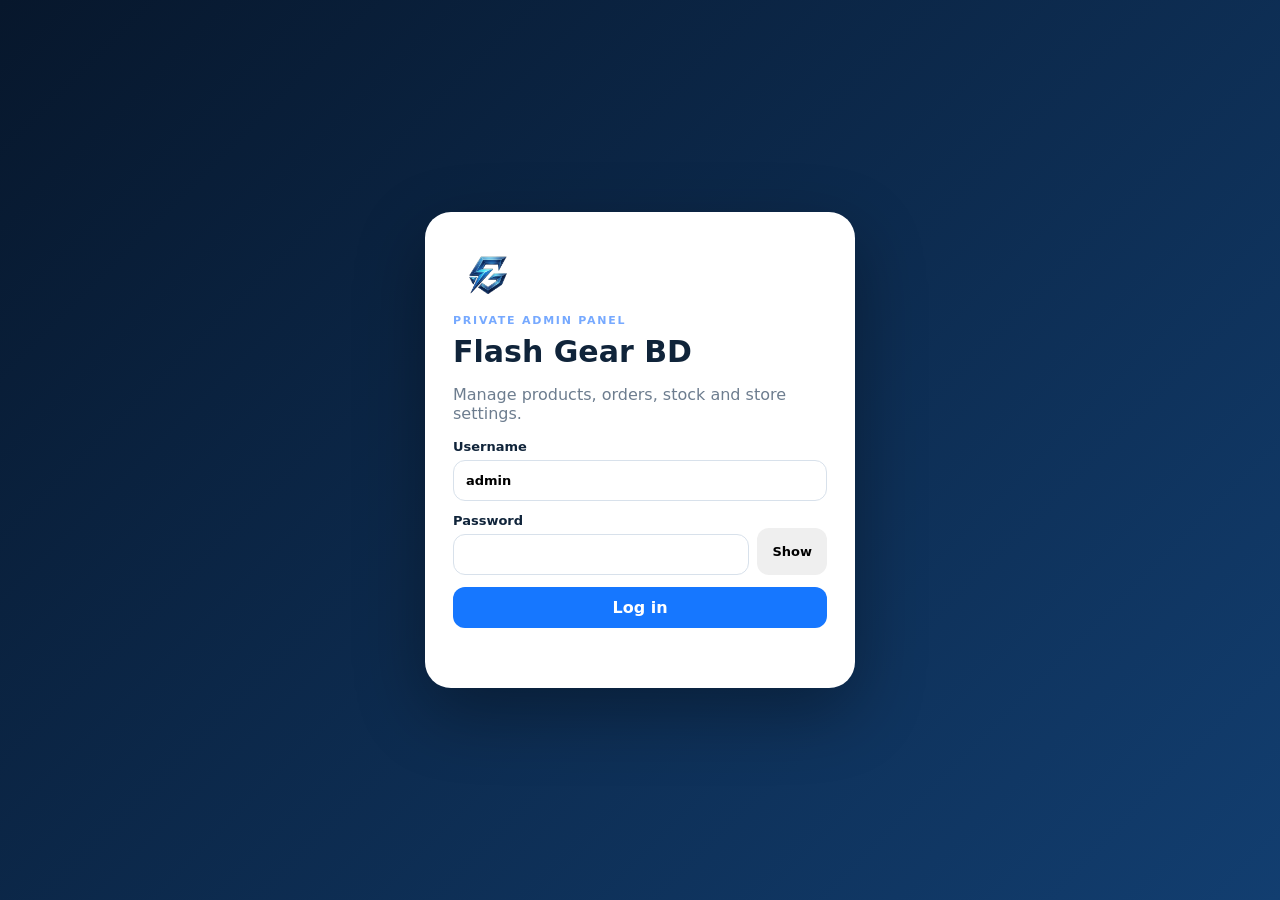
<file: admin.html>
<!doctype html>
<html lang="en">
<head>
<meta charset="utf-8">
<meta name="viewport" content="width=device-width,initial-scale=1,">
<title>FLASH GEAR BD — Admin</title>
<link rel="stylesheet" href="/admin.css">
</head>
<body>
<div id="loginView" class="login-shell">
  <div class="login-card">
    <img src="/flash-gear-logo.png" class="admin-logo" alt="Flash Gear BD">
    <div class="eyebrow">PRIVATE ADMIN PANEL</div>
    <h1>Flash Gear BD</h1>
    <p>Manage products, orders, stock and store settings.</p>
    <form id="loginForm">
      <label>Username<input id="loginUser" autocomplete="username" value="admin" required></label>
      <label>Password<div class="password-row"><input id="loginPass" type="password" autocomplete="current-password" required><button type="button" id="togglePass">Show</button></div></label>
      <button class="primary wide" id="loginBtn">Log in</button>
    </form>
    <div id="loginMsg" class="message"></div>
  </div>
</div>

<div id="appView" class="hidden">
<header class="topbar">
  <div><div class="eyebrow">FLASH GEAR BD</div><h1>Admin Manager</h1></div>
  <div class="top-actions"><span id="adminUser"></span><button class="ghost" id="logoutBtn">Logout</button></div>
</header>
<main>
  <section id="dashboard" class="page active">
    <div class="page-head"><div><h2>Dashboard</h2><p>Store overview and alerts.</p></div><button class="primary" id="refreshBtn">Refresh</button></div>
    <div class="stats" id="stats"></div>
    <div class="grid-2">
      <div class="card"><h3>Recent Orders</h3><div id="recentOrders"></div></div>
      <div class="card"><h3>Low / Out of Stock</h3><div id="stockAlerts"></div></div>
    </div>
  </section>

  <section id="products" class="page">
    <div class="page-head"><div><h2>Products</h2><p>Manage products, variants, images, pricing, profit and stock.</p></div><button class="primary" id="newProductBtn">+ Add Product</button></div>
    <div class="toolbar"><input id="productSearch" placeholder="Search product, SKU, brand..."><select id="productStatusFilter"><option value="">All status</option><option>Published</option><option>Hidden</option><option>Draft</option><option>Archived</option></select></div>
    <div id="productList"></div>
  </section>

  <section id="orders" class="page">
    <div class="page-head"><div><h2>Orders</h2><p>Manage status, courier and tracking.</p></div><button class="secondary" id="refreshOrdersBtn">Refresh</button></div>
    <div class="toolbar"><input id="orderSearch" placeholder="Order ID, customer or phone..."><select id="orderStatusFilter"><option value="">All statuses</option><option>Pending</option><option>Confirmed</option><option>Processing</option><option>Shipped</option><option>Under Shipment</option><option>Delivered</option><option>Cancelled</option><option>Returned</option><option>Refunded</option></select></div>
    <div id="orderList"></div>
  </section>

  <section id="customers" class="page">
    <div class="page-head"><div><h2>Customers</h2><p>Customer history and contact information.</p></div></div>
    <div class="toolbar"><input id="customerSearch" placeholder="Search name, phone, email..."></div>
    <div id="customerList"></div>
  </section>

  <section id="inventory" class="page">
    <div class="page-head"><div><h2>Inventory</h2><p>Adjust stock by automatic SKU and monitor alerts.</p></div></div>
    <div class="card"><div class="grid"><label>SKU<input id="stockSku" list="skuList" placeholder="Search or choose SKU"><datalist id="skuList"></datalist></label><label>Quantity change<input id="stockQty" type="number" placeholder="+10 or -2"></label></div><button class="primary" id="adjustStockBtn">Adjust Stock</button><div id="stockMsg" class="message"></div></div>
    <div id="inventoryList"></div>
  </section>

  <section id="categories" class="page">
    <div class="page-head"><div><h2>Categories</h2><p>Manage category names used by products.</p></div></div>
    <div class="card"><div class="grid"><label>Category name<input id="categoryName"></label><label>Sort order<input id="categorySort" type="number" value="0"></label></div><label class="check"><input id="categoryActive" type="checkbox" checked> Active</label><button class="primary" id="saveCategoryBtn">Save Category</button></div>
    <div id="categoryList"></div>
  </section>

  <section id="activity" class="page">
    <div class="page-head"><div><h2>Activity Log</h2><p>Admin actions and order status history.</p></div><button class="secondary" id="refreshActivityBtn">Refresh</button></div>
    <div id="activityList"></div>
  </section>

  <section id="settings" class="page">
    <div class="page-head"><div><h2>Settings</h2><p>Store information and admin security.</p></div></div>
    <div class="card"><h3>Store settings</h3><div id="settingsForm" class="grid"></div><button class="primary" id="saveSettingsBtn">Save Settings</button><div id="settingsMsg" class="message"></div></div>
    <div class="card"><h3>Change admin password</h3><div class="grid"><label>Current password<input id="currentPassword" type="password"></label><label>New password<input id="newPassword" type="password" minlength="10"></label><label>Confirm new password<input id="confirmPassword" type="password"></label></div><button class="primary" id="changePasswordBtn">Change Password</button><div id="passwordMsg" class="message"></div></div>
  </section>
</main>

<nav class="bottom-nav">
  <button data-page="dashboard">⌂<span>Home</span></button>
  <button data-page="products">▣<span>Products</span></button>
  <button data-page="orders">🛒<span>Orders</span></button>
  <button data-page="inventory">▤<span>Stock</span></button>
  <button data-page="categories">⌘<span>Categories</span></button>
  <button data-page="customers">♙<span>Customers</span></button>
  <button data-page="activity">◷<span>Activity</span></button>
  <button data-page="settings">⚙<span>Settings</span></button>
</nav>
</div>

<div id="modal" class="modal hidden"><div class="modal-card"><button class="modal-close" id="closeModal">×</button><div id="modalBody"></div></div></div>
<script src="/admin.js?v=v1-post-redirect-fix"></script>
</body>
</html>
</file>
<file: admin.css>
*{box-sizing:border-box}body{margin:0;background:#f4f7fb;color:#10243a;font-family:Inter,system-ui,-apple-system,BlinkMacSystemFont,"Segoe UI",sans-serif}button,input,select,textarea{font:inherit}button{cursor:pointer;border:0;border-radius:12px;padding:11px 15px;font-weight:800}.hidden{display:none!important}.primary{background:#1677ff;color:#fff}.secondary{background:#e8f1fb;color:#155486}.ghost{background:rgba(255,255,255,.1);color:#fff}.wide{width:100%}.eyebrow{font-size:11px;letter-spacing:.16em;font-weight:900;color:#76a9ff}.login-shell{min-height:100vh;display:grid;place-items:center;padding:20px;background:linear-gradient(135deg,#07172c,#123e70)}.login-card{width:min(430px,100%);background:#fff;border-radius:26px;padding:28px;box-shadow:0 24px 70px #0005}.admin-logo{width:70px;height:70px;object-fit:contain}.login-card h1{margin:7px 0;font-size:30px}.login-card p{color:#6d7d8f}.login-card label,.grid label{display:block;font-size:13px;font-weight:800;margin:12px 0}.login-card input,.grid input,.grid select,.grid textarea,.toolbar input,.toolbar select{width:100%;border:1px solid #d8e1eb;border-radius:12px;padding:12px;background:#fff;margin-top:6px}.password-row{display:flex;gap:8px}.password-row input{flex:1}.message{min-height:22px;margin-top:10px;font-weight:700;color:#176d42}.message.err{color:#c02b43}.topbar{position:sticky;top:0;z-index:20;background:#07172c;color:#fff;padding:15px 18px;display:flex;justify-content:space-between;align-items:center}.topbar h1{margin:3px 0 0;font-size:22px}.top-actions{display:flex;align-items:center;gap:8px;font-size:12px}main{max-width:1200px;margin:auto;padding:18px 18px 100px}.page{display:none}.page.active{display:block}.page-head{display:flex;justify-content:space-between;gap:15px;align-items:center;margin-bottom:16px}.page-head h2{margin:0 0 4px}.page-head p{margin:0;color:#738397}.stats{display:grid;grid-template-columns:repeat(4,1fr);gap:10px;margin-bottom:16px}.stat{background:#fff;border-radius:18px;padding:15px;box-shadow:0 6px 24px #173f6810}.stat small{color:#718096}.stat b{display:block;font-size:26px;margin-top:4px}.grid-2{display:grid;grid-template-columns:1fr 1fr;gap:15px}.card,.list-card{background:#fff;border-radius:20px;padding:16px;box-shadow:0 6px 24px #173f6810;margin-bottom:14px}.card h3{margin-top:0}.toolbar{display:flex;gap:10px;margin-bottom:14px}.toolbar input{margin:0;flex:1}.toolbar select{margin:0;width:170px}.list-card{display:flex;justify-content:space-between;gap:12px;align-items:center}.list-main{min-width:0}.list-main strong{display:block}.muted{color:#718096;font-size:13px}.price{font-weight:900}.actions{display:flex;gap:7px;flex-wrap:wrap}.tag{display:inline-block;border-radius:999px;padding:5px 8px;font-size:11px;font-weight:900;background:#eaf2fb}.tag.ok{background:#e8f8ef;color:#157042}.tag.warn{background:#fff4d9;color:#8b6200}.tag.bad{background:#fde8ed;color:#b42343}.bottom-nav{position:fixed;bottom:10px;left:50%;transform:translateX(-50%);z-index:30;background:#0b1e36eF;backdrop-filter:blur(15px);border-radius:22px;padding:8px;display:flex;gap:5px;box-shadow:0 12px 40px #0003}.bottom-nav button{background:transparent;color:#dbe9ff;min-width:58px;padding:7px 8px;font-size:18px}.bottom-nav button span{display:block;font-size:9px;margin-top:2px}.bottom-nav button.active{background:#1677ff;color:#fff}.modal{position:fixed;inset:0;background:#0008;z-index:50;display:grid;place-items:center;padding:15px}.modal-card{background:#fff;width:min(760px,100%);max-height:90vh;overflow:auto;border-radius:22px;padding:20px;position:relative}.modal-close{position:absolute;right:12px;top:10px;background:#eef3f8;font-size:22px}.product-img{width:56px;height:56px;object-fit:cover;border-radius:12px;background:#eef3f8}.product-row{display:flex;gap:12px;align-items:center}.variant-row{display:grid;grid-template-columns:1.2fr 1fr 1fr 1fr 1fr auto;gap:7px;align-items:end;margin-bottom:8px}.variant-row input{width:100%;border:1px solid #d8e1eb;border-radius:10px;padding:9px}.check{display:flex!important;gap:8px;align-items:center}.check input{width:auto!important;margin:0!important}.empty{padding:20px;text-align:center;color:#7c8997}.timeline{border-left:2px solid #d8e6f6;padding-left:15px}.timeline-item{margin:0 0 12px}.timeline-item b{display:block}.order-items{margin-top:10px;padding-top:10px;border-top:1px solid #e7edf3}@media(max-width:800px){.stats{grid-template-columns:repeat(2,1fr)}.grid-2{grid-template-columns:1fr}.variant-row{grid-template-columns:1fr 1fr}.page-head{align-items:flex-start}.toolbar{flex-direction:column}.toolbar select{width:100%}.list-card{align-items:flex-start;flex-direction:column}.actions{width:100%}.actions button{flex:1}.topbar{padding:13px}.top-actions span{display:none}}@media(max-width:460px){main{padding:14px 12px 100px}.stats{gap:8px}.stat b{font-size:22px}.bottom-nav{width:calc(100% - 18px);justify-content:space-around}.bottom-nav button{min-width:0;flex:1}.login-card{padding:22px}}

.loading-card{padding:18px;border:1px solid rgba(20,70,120,.12);border-radius:16px;background:rgba(255,255,255,.72);color:#526579;min-height:54px;display:flex;align-items:center;animation:fgbdPulse 1.1s ease-in-out infinite alternate}
@keyframes fgbdPulse{from{opacity:.58}to{opacity:1}}
.image-upload-area{margin-top:8px;padding:12px;border:1px dashed rgba(20,70,120,.25);border-radius:16px;background:rgba(245,249,253,.7)}
.image-previews{display:flex;gap:10px;flex-wrap:wrap;align-items:center}
.image-preview{width:76px;height:76px;border-radius:14px;overflow:hidden;position:relative;background:#eef3f8;border:1px solid rgba(20,70,120,.12)}
.image-preview img{width:100%;height:100%;object-fit:cover}
.image-remove{position:absolute;right:4px;top:4px;width:22px;height:22px;border:0;border-radius:50%;background:rgba(0,0,0,.72);color:#fff;cursor:pointer;line-height:20px;padding:0}
.upload-tile{width:76px;height:76px;border:1px dashed rgba(20,70,120,.35);border-radius:14px;background:#fff;color:#24567d;display:flex;flex-direction:column;align-items:center;justify-content:center;cursor:pointer;font-size:26px}
.upload-tile small{font-size:11px;line-height:1.1}
.upload-hint{margin-top:8px;font-size:12px;color:#708093}
@media(max-width:640px){.image-preview,.upload-tile{width:68px;height:68px}.variant-row{padding:10px}.loading-card{min-height:48px}}

.variant-head{grid-column:1/-1;display:flex;justify-content:space-between;align-items:center;gap:8px;margin-bottom:2px}.variant-row{position:relative}.profit-box{grid-column:1/-1;padding:10px 12px;border-radius:12px;background:rgba(30,100,220,.07);font-size:13px}.image-upload-area{grid-column:1/-1}.image-previews{display:flex;gap:10px;flex-wrap:wrap}.image-preview{position:relative;width:82px;height:82px;border-radius:14px;overflow:hidden;border:1px solid var(--line,#dfe5ef);background:#f7f9fc}.image-preview img{width:100%;height:100%;object-fit:cover}.image-remove{position:absolute;right:4px;top:4px;width:24px;height:24px;border:0;border-radius:50%;background:#111;color:#fff;line-height:24px;padding:0}.upload-tile{width:82px;height:82px;border:1.5px dashed #9db0ca;border-radius:14px;display:flex;flex-direction:column;align-items:center;justify-content:center;gap:2px;cursor:pointer;background:#fff;color:#31577f}.upload-tile input{position:absolute;width:1px;height:1px;opacity:0;pointer-events:none}.upload-tile span{font-size:28px;line-height:25px}.upload-tile small{font-size:11px}.upload-hint{font-size:12px;color:#728096;margin-top:7px}.bottom-nav{grid-template-columns:repeat(6,1fr)!important}.bottom-nav button{min-width:0}.bottom-nav button span{font-size:10px}.tag.ok{background:rgba(24,160,95,.1)}

:focus-visible{outline:3px solid rgba(22,119,255,.4);outline-offset:2px}.danger{background:#fde8ed;color:#b42343}.danger:hover{background:#f8d2dc}.stats{grid-template-columns:repeat(3,1fr)}.product-img{object-fit:contain}.bottom-nav{overflow-x:auto;max-width:calc(100vw - 18px)}@media(max-width:800px){.stats{grid-template-columns:repeat(2,1fr)}}
</file>
